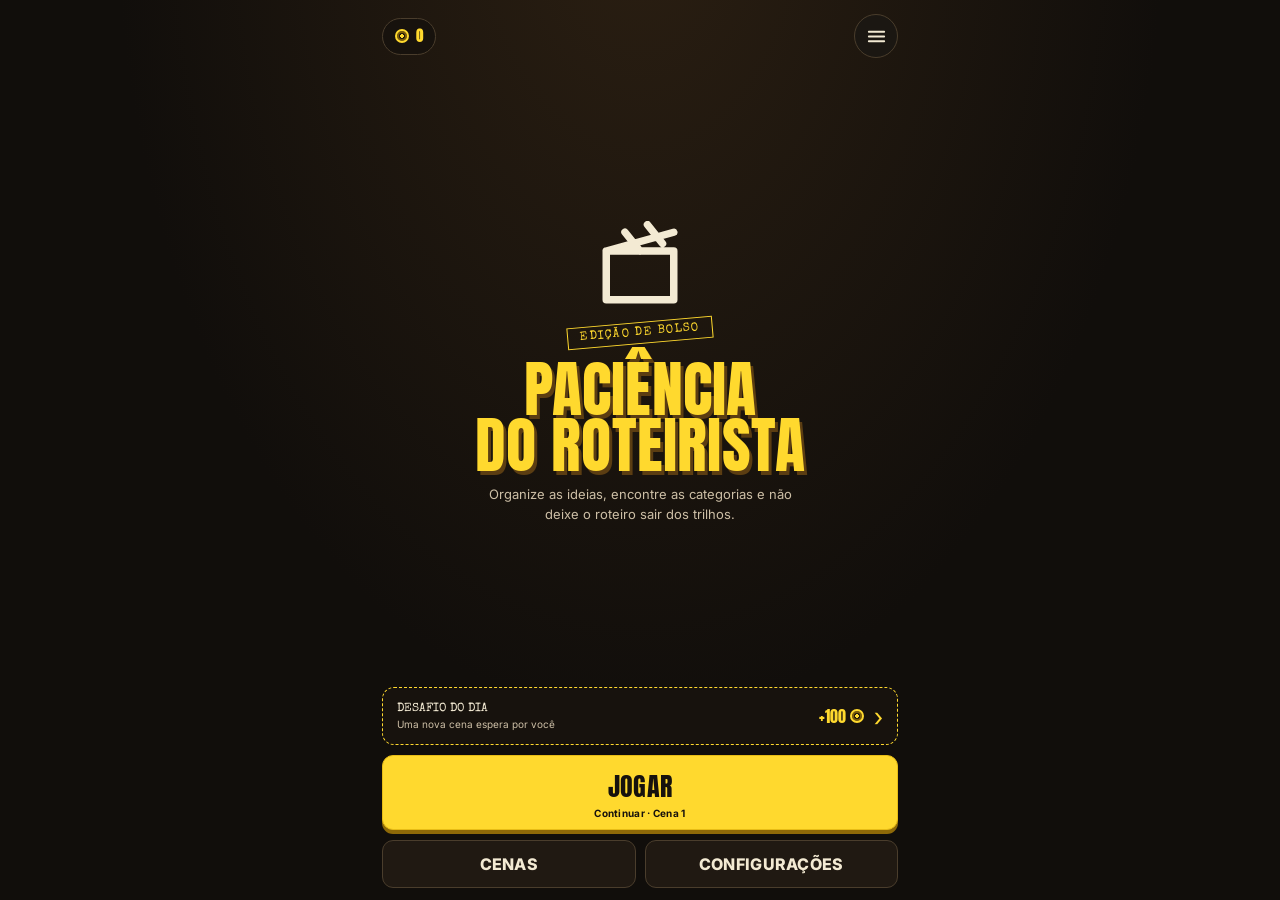
<file: index.html>
<!doctype html>
<html lang="pt-BR">
<head>
<meta charset="utf-8"><meta name="viewport" content="width=device-width,initial-scale=1,viewport-fit=cover,maximum-scale=1,user-scalable=no">
<meta name="theme-color" content="#110E0B"><meta name="description" content="Organize as ideias, encontre as categorias e aprove o roteiro.">
<title>Paciência do Roteirista</title>
<link rel="preconnect" href="https://fonts.googleapis.com"><link rel="preconnect" href="https://fonts.gstatic.com" crossorigin>
<link href="https://fonts.googleapis.com/css2?family=Anton&family=Inter:wght@400;500;600;700;800&family=Special+Elite&display=swap" rel="stylesheet">
<link rel="stylesheet" href="./style.css">
</head>
<body>
<div id="app" class="app">
<header id="homeHeader" class="home-header"><div class="coin-chip"><span class="coin-icon" aria-hidden="true"></span><b id="coinCount">0</b></div><button class="icon-button" id="homeMenu" aria-label="Abrir menu"></button></header>
<main>
<section id="home" class="screen active home-screen">
<div class="home-hero"><div class="clapper" id="heroClapper"></div><span class="edition-stamp">EDIÇÃO DE BOLSO</span><h1>PACIÊNCIA<br>DO ROTEIRISTA</h1><p>Organize as ideias, encontre as categorias e não deixe o roteiro sair dos trilhos.</p></div>
<div class="home-actions"><button class="daily-card" id="dailyChallenge"><span><b>DESAFIO DO DIA</b><small id="dailyText">Uma nova cena espera por você</small></span><strong>+100 <i class="coin-icon"></i></strong><span class="chevron">›</span></button>
<button class="button button-primary play-button" id="playButton"><span>JOGAR</span><small id="continueLabel">Continuar · Cena 1</small></button>
<div class="home-secondary"><button class="button button-secondary" id="scenesButton">CENAS</button><button class="button button-secondary" id="settingsButton">CONFIGURAÇÕES</button></div></div>
</section>
<section id="scenes" class="screen"><div class="section-head"><button class="back-button" data-screen="home" aria-label="Voltar"></button><div><small>SEU PRÓXIMO TAKE</small><h2>CENAS</h2></div><span class="coin-chip compact"><i class="coin-icon"></i><b id="sceneCoins">0</b></span></div><div id="acts" class="acts"></div><div id="sceneList" class="scene-list"></div></section>
<section id="game" class="screen game-screen">
<header class="game-hud"><button class="icon-button menu-trigger" id="pauseButton" aria-label="Pausar jogo"></button><div class="scene-heading"><strong id="sceneTitle">CENA 1</strong><small id="sceneAct">ATO 1 · CLÁSSICOS</small></div><span class="coin-chip compact"><i class="coin-icon"></i><b id="gameCoins">0</b></span></header>
<div class="game-support"><div class="moves-pill"><span>MOVIMENTOS</span><b id="moveCount">40</b></div><p id="guideText">Toque numa carta e depois no destino brilhante.</p><div id="wastePile" class="waste-pile"></div><button class="draw-pile" id="drawButton" aria-label="Comprar carta do monte"><span class="stock-icon"></span><b id="stockCount">0</b></button></div>
<div id="categorySlots" class="category-slots"></div><div id="tableau" class="tableau"></div>
<div class="game-bottom"><button class="tool-button" id="undoButton"><span class="tool-icon undo-icon"></span><b>DESFAZER</b></button><button class="tool-button hint-tool" id="hintButton"><span class="tool-icon hint-icon"></span><b>DICA</b><small id="hintCost">10 fichas</small></button><button class="tool-button" id="restartButton"><span class="tool-icon restart-icon"></span><b>REINICIAR</b></button></div>
</section>
<section id="settings" class="screen"><div class="section-head"><button class="back-button" data-screen="home" aria-label="Voltar"></button><div><small>AJUSTE SUA EXPERIÊNCIA</small><h2>CONFIGURAÇÕES</h2></div></div><div class="settings-panel"><label>EFEITOS SONOROS <input id="soundToggle" type="checkbox" checked></label><label>VIBRAÇÃO <input id="vibrationToggle" type="checkbox" checked></label><label>APARÊNCIA <select id="themeSelect"><option value="dark">Escura</option><option value="light">Clara</option><option value="contrast">Alto contraste</option></select></label><label>MOVIMENTO REDUZIDO <input id="motionToggle" type="checkbox"></label></div><div class="stats-panel"><h3>ESTATÍSTICAS</h3><div><span>Cenas concluídas</span><b id="statScenes">0</b></div><div><span>Melhor sequência</span><b id="statStreak">0 dias</b></div><div><span>Fichas acumuladas</span><b id="statCoins">0</b></div></div><button class="button button-secondary full" id="resetProgress">REINICIAR PROGRESSO</button></section>
</main>
<div class="overlay" id="overlay" aria-hidden="true"><section class="dialog" id="dialog" role="dialog" aria-modal="true"></section></div>
<div id="toast" class="toast" role="status" aria-live="polite"></div>
</div>
<script src="./icons.js"></script><script src="./game.js"></script><script src="./minigame.js"></script>
</body></html>
</file>
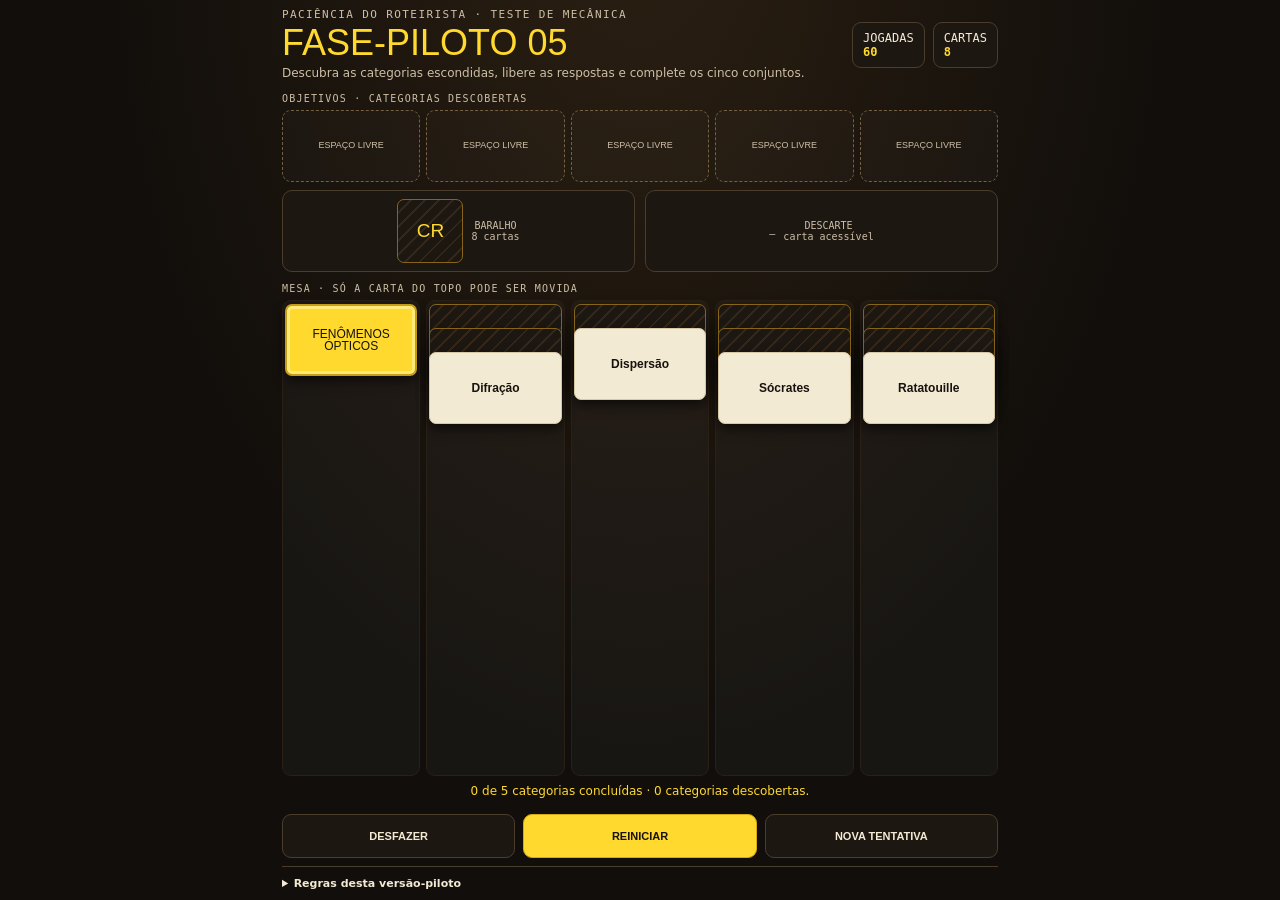
<file: prototype-fase-05.html>
<!doctype html>
<html lang="pt-BR">
<head>
<meta charset="utf-8"><meta name="viewport" content="width=device-width,initial-scale=1,viewport-fit=cover"><meta name="theme-color" content="#110e0b">
<title>Fase-piloto 05 · Paciência do Roteirista</title>
<style>
:root{--bg:#110e0b;--panel:#1d1712;--panel2:#2b2117;--yellow:#ffd92e;--cream:#f3ead3;--muted:#cdbfa6;--line:#4a3d2c;--shadow:0 5px 12px #0009}*{box-sizing:border-box;-webkit-tap-highlight-color:transparent}body{margin:0;min-height:100vh;background:radial-gradient(ellipse at 50% -10%,#2b1f12,var(--bg) 60%);color:var(--cream);font-family:Inter,system-ui,Arial,sans-serif}.app{max-width:760px;margin:auto;padding:calc(8px + env(safe-area-inset-top)) 14px calc(8px + env(safe-area-inset-bottom));height:100dvh;min-height:0;display:flex;flex-direction:column;gap:8px;overflow:hidden}.top{display:flex;align-items:center;justify-content:space-between;gap:10px}.eyebrow{font:11px ui-monospace,monospace;letter-spacing:1.4px;color:var(--muted)}h1{font:clamp(25px,7vw,36px)/1 Anton,Impact,sans-serif;color:var(--yellow);margin:4px 0}.hud{display:flex;gap:8px;align-items:center}.pill{border:1px solid var(--line);background:var(--panel);border-radius:9px;padding:8px 10px;font:12px ui-monospace,monospace}.pill strong{color:var(--yellow)}.intro{font-size:12px;color:var(--muted);line-height:1.45;margin:0}.section-label{font:10px ui-monospace,monospace;letter-spacing:1.2px;color:var(--muted);margin:3px 0 6px}.slots{display:grid;grid-template-columns:repeat(5,minmax(0,1fr));gap:6px}.slot{min-width:0;min-height:62px;border:1px dashed #766044;border-radius:9px;background:#ffffff05;color:var(--muted);padding:5px 3px;display:flex;flex-direction:column;justify-content:center;align-items:center;gap:5px;text-align:center;font-size:9px;line-height:1.1;overflow-wrap:anywhere}.slot .slotname{font:10px/1.05 Anton,Impact,sans-serif;color:#1b150d;background:var(--yellow);padding:5px 3px;border-radius:5px;width:100%;text-transform:uppercase}.slot .count{font:10px ui-monospace,monospace;color:var(--yellow)}.slot.done{border:1px solid #b7a36c;background:#ffd92e18}.tableau{display:grid;grid-template-columns:repeat(5,minmax(0,1fr));gap:6px;flex:1 1 auto;min-height:0;overflow:visible}.column{min-width:0;position:relative;border:1px solid #2a2016;border-radius:9px;background:#ffffff08;padding:3px 2px;min-height:0}.card{width:100%;min-height:64px;border:1px solid #d6c8a7;border-radius:7px;background:var(--cream);color:#17120d;box-shadow:var(--shadow);display:flex;align-items:center;justify-content:center;text-align:center;padding:5px 3px;font-size:clamp(9px,2.6vw,12px);font-weight:800;line-height:1.1;overflow-wrap:anywhere;position:relative;touch-action:none;user-select:none}.card+.card{margin-top:-48px}.card.face-down{background:repeating-linear-gradient(135deg,#1d1712 0 8px,#342719 8px 10px);border:1px solid #86651b;color:var(--yellow);font:20px Anton,Impact,sans-serif}.card.category{background:var(--yellow);border:2px solid #c69d18;box-shadow:inset 0 0 0 3px #ffe978,var(--shadow);font:12px/1.05 Anton,Impact,sans-serif;text-transform:uppercase}.card.selected{outline:3px solid var(--yellow);transform:translateY(-4px);z-index:20}.card.dragging{opacity:.65;transform:scale(1.04)}.column.drop-ready,.slot.drop-ready{border-color:var(--yellow);box-shadow:0 0 13px #ffd92e55}.card:disabled{cursor:default}.stockrow{display:grid;grid-template-columns:1fr 1fr;gap:10px;align-items:stretch;flex:0 0 auto}.stock,.waste{min-height:66px;border:1px solid var(--line);border-radius:10px;background:var(--panel);padding:8px;display:flex;align-items:center;justify-content:center;gap:8px}.stock button,.waste button{width:66px;min-height:64px;border:1px solid #86651b;border-radius:7px;background:repeating-linear-gradient(135deg,#1d1712 0 8px,#342719 8px 10px);color:var(--yellow);font:19px Anton,Impact,sans-serif}.waste button{background:var(--cream);color:#17120d;border-color:#d6c8a7;font:700 10px/1.1 Inter,Arial,sans-serif;padding:4px}.stock small,.waste small{font:10px ui-monospace,monospace;color:var(--muted);text-align:center}.actions{display:grid;grid-template-columns:repeat(3,1fr);gap:8px}.actions button,.modal button{min-height:44px;border:1px solid var(--line);border-radius:9px;background:var(--panel);color:var(--cream);font-weight:800;font-size:11px}.actions button.primary,.modal button.primary{background:var(--yellow);border-color:#d7aa12;color:#17120d}.status{min-height:22px;font-size:12px;color:var(--yellow);text-align:center}.rules{border-top:1px solid var(--line);padding-top:9px;color:var(--muted);font-size:11px;line-height:1.45}.rules summary{color:var(--cream);cursor:pointer;font-weight:700}.rules p{margin:7px 0}.modalback{position:fixed;inset:0;background:#080604df;display:none;place-items:center;padding:18px;z-index:50}.modalback.show{display:grid}.modal{max-width:380px;width:100%;background:linear-gradient(160deg,#2b1f12,#17120d 70%);border:1px solid var(--yellow);border-radius:16px;padding:20px;text-align:center}.modal h2{font:34px Anton,Impact,sans-serif;color:var(--yellow);margin:5px}.modal p{font-size:13px;color:var(--muted);line-height:1.5}.modal button{width:100%;margin-top:8px}.toast{position:fixed;left:50%;bottom:calc(14px + env(safe-area-inset-bottom));transform:translateX(-50%);background:var(--yellow);color:#17120d;border-radius:20px;padding:9px 14px;font-size:11px;font-weight:800;z-index:60;display:none;max-width:90vw;text-align:center}.toast.show{display:block}@media(min-width:600px){.app{padding-left:22px;padding-right:22px}.card{min-height:72px}.card+.card{margin-top:-48px}.slot{min-height:72px}.slot .slotname{font-size:12px}}@media(max-height:760px){.app{gap:6px}.top h1{font-size:27px}.intro{font-size:11px}.section-label{margin:1px 0 4px}.slot{min-height:54px}.slot .slotname{padding:4px 2px}.card{min-height:56px}.card+.card{margin-top:-40px}.stock,.waste{min-height:58px;padding:5px}.stock button,.waste button{min-height:48px;width:58px}.actions button{min-height:40px}.rules{padding-top:5px}}@media(max-width:370px){.app{padding-left:9px;padding-right:9px}.tableau,.slots{gap:4px}.card{min-height:68px;padding:4px 2px;font-size:8px}.card+.card{margin-top:-44px}.column{padding:2px 1px}.slot{font-size:8px}.slot .slotname{font-size:9px}}
</style></head>
<body><main class="app">
<header class="top"><div><div class="eyebrow">PACIÊNCIA DO ROTEIRISTA · TESTE DE MECÂNICA</div><h1>FASE-PILOTO 05</h1><p class="intro">Descubra as categorias escondidas, libere as respostas e complete os cinco conjuntos.</p></div><div class="hud"><div class="pill">JOGADAS<br><strong id="moves">60</strong></div><div class="pill">CARTAS<br><strong id="remaining">8</strong></div></div></header>
<section><div class="section-label">OBJETIVOS · CATEGORIAS DESCOBERTAS</div><div class="slots" id="slots"></div></section>
<section class="stockrow"><div class="stock"><button id="draw" aria-label="Comprar carta">CR</button><small>BARALHO<br><span id="stockCount">8</span> cartas</small></div><div class="waste"><div id="wasteCard"></div><small>DESCARTE<br>carta acessível</small></div></section>
<section style="display:flex;flex-direction:column;flex:1 1 auto;min-height:0"><div class="section-label">MESA · SÓ A CARTA DO TOPO PODE SER MOVIDA</div><div class="tableau" id="tableau"></div></section>
<div class="status" id="status" aria-live="polite">Comece movendo a categoria que já está revelada.</div>
<div class="actions"><button id="undo">DESFAZER</button><button class="primary" id="restart">REINICIAR</button><button id="newDeal">NOVA TENTATIVA</button></div>
<details class="rules"><summary>Regras desta versão-piloto</summary><p>• Categorias podem estar escondidas sob respostas. Ao retirar todas as cartas que as cobrem, elas são reveladas.</p><p>• Mova uma categoria revelada para um espaço de objetivo vazio. Depois, respostas da mesma categoria podem ser colocadas ali.</p><p>• Respostas também podem ser organizadas em coluna vazia ou sobre outra resposta da mesma categoria. Só a carta do topo pode ser movida.</p><p>• O baralho revela uma carta por vez. O descarte só permite usar a carta do topo. Quando acabar, recicle o descarte.</p><p>• Cada categoria exige exatamente suas três respostas corretas. O protótipo usa uma distribuição fixa de mesa e embaralha o baralho; reiniciar restaura a distribuição atual.</p></details>
</main>
<div class="modalback" id="modalback"><section class="modal"><h2 id="modalTitle">ROTEIRO APROVADO</h2><p id="modalText"></p><button class="primary" id="modalRestart">JOGAR DE NOVO</button><button id="modalClose">CONTINUAR NA MESA</button></section></div><div class="toast" id="toast"></div>
<script>
(()=>{'use strict';
const categories=[
{name:'Fenômenos ópticos',words:['Refração','Difração','Dispersão']},
{name:'Grandes camisas 10',words:['Pelé','Zico','Maradona']},
{name:'Ídolos do Corinthians',words:['Sócrates','Rivellino','Marcelinho Carioca']},
{name:'Filmes de animação da Pixar',words:['Ratatouille','WALL-E','Viva']},
{name:'Filmes de Martin Scorsese',words:['Taxi Driver','Os Bons Companheiros','Os Infiltrados']}
];
const $=s=>document.querySelector(s);let state,history=[],selected=null,toastTimer,suppressClickUntil=0;
const norm=s=>String(s).normalize('NFD').replace(/[\u0300-\u036f]/g,'').toLocaleLowerCase('pt-BR');
const makeCard=(id,type,cat,text,face=true)=>({id,type,cat,text,face});
function shuffled(a){const x=[...a];for(let i=x.length-1;i>0;i--){const j=Math.floor(Math.random()*(i+1));[x[i],x[j]]=[x[j],x[i]]}return x}
function initial(){const A=0,B=1,C=2,D=3,E=4;const word=(cat,n,face=true)=>makeCard('w'+cat+'-'+n,'word',cat,categories[cat].words[n],face);const cat=(i,face)=>makeCard('c'+i,'category',i,categories[i].name,face);
// Pilha: base primeiro, topo por último. B e C podem ser descobertas em paralelo; D depende de B+C; E depende de C+D.
const cols=[
[cat(A,true)],
[cat(B,false),word(A,0,false),word(A,1,true)],
[cat(C,false),word(A,2,true)],
[cat(D,false),word(B,0,false),word(C,0,true)],
[cat(E,false),word(C,1,false),word(D,0,true)]
];
const stock=shuffled([word(B,1),word(B,2),word(C,2),word(D,1),word(D,2),word(E,0),word(E,1),word(E,2)]).map(c=>({...c,face:false}));
return {cols,slots:Array(5).fill(null),stock,waste:[],moves:60,done:[],won:false};}
function snapshot(){history.push(JSON.parse(JSON.stringify(state)));if(history.length>100)history.shift()}
function top(col){return col[col.length-1]}
function valid(card,dest){if(!card)return false;if(dest.kind==='slot'){const slot=state.slots[dest.i];if(card.type==='category')return !slot&&!state.done.includes(card.cat);return card.type==='word'&&slot&&slot.cat===card.cat&&!slot.done&&(slot.stack||[]).length<3}
if(dest.kind==='column'){if(selected?.from==='column'&&selected.col===dest.i)return false;const col=state.cols[dest.i];if(!col.length)return card.type==='word';const target=top(col);return card.type==='word'&&target.type==='word'&&target.cat===card.cat;}
return false;}
function sourceRemove(){if(selected.from==='waste')return state.waste.pop();const col=state.cols[selected.col];const c=col.pop();if(col.length&&!top(col).face)top(col).face=true;return c;}
function toast(t){$('#toast').textContent=t;$('#toast').classList.add('show');clearTimeout(toastTimer);toastTimer=setTimeout(()=>$('#toast').classList.remove('show'),1900)}
function commitMove(dest){if(!selected)return;const card=selected.card;if(!valid(card,dest)){toast('Esse movimento não é permitido.');selected=null;render();return}snapshot();const moved=sourceRemove();if(dest.kind==='slot'){let slot=state.slots[dest.i];if(moved.type==='category')state.slots[dest.i]={cat:moved.cat,name:moved.text,stack:[],done:false};else slot.stack.push(moved)}else state.cols[dest.i].push({...moved,face:true});selected=null;state.moves--;checkComplete();checkLoss();render();}
function checkComplete(){state.slots.forEach((slot,i)=>{if(!slot||slot.done)return;const expected=categories[slot.cat].words.map(norm),received=slot.stack.map(c=>norm(c.text));if(received.length===3&&new Set(received).size===3&&expected.every(w=>received.includes(w))){slot.done=true;state.done.push(slot.cat);toast('CATEGORIA COMPLETA! '+slot.name)}});if(state.done.length===5){state.won=true;$('#modalTitle').textContent='ROTEIRO APROVADO';$('#modalText').textContent='Você descobriu as cinco categorias e reuniu as 15 respostas corretas.';$('#modalback').classList.add('show')}}
function checkLoss(){if(state.moves<=0&&!state.won){$('#modalTitle').textContent='SEM JOGADAS';$('#modalText').textContent='Você esgotou as jogadas antes de concluir as cinco categorias. Reinicie para tentar outra vez.';$('#modalback').classList.add('show')}}
function selectCard(card,from,col){if(!card.face||state.moves<=0)return;if(selected&&selected.card.id===card.id){selected=null;render();return}selected={card,from,col};render()}
function cardNode(card,from,col){const b=document.createElement('button');b.type='button';b.className='card '+(!card.face?'face-down':card.type==='category'?'category':'word')+(selected?.card.id===card.id?' selected':'');b.disabled=!card.face||state.moves<=0;b.textContent=card.face?card.text:'CR';b.setAttribute('aria-label',card.face?card.text:'Carta escondida');b.addEventListener('click',()=>{if(Date.now()<suppressClickUntil)return;if(selected&&selected.card.id!==card.id&&from==='column'){commitMove({kind:'column',i:col});return}selectCard(card,from,col)});b.addEventListener('pointerdown',e=>{if(!card.face)return;b.setPointerCapture?.(e.pointerId);b.dataset.x=e.clientX;b.dataset.y=e.clientY;b.dataset.drag='0'});b.addEventListener('pointermove',e=>{if(!b.hasPointerCapture?.(e.pointerId))return;if(Math.abs(e.clientX-Number(b.dataset.x))+Math.abs(e.clientY-Number(b.dataset.y))>10){b.dataset.drag='1';b.classList.add('dragging');document.querySelectorAll('[data-drop]').forEach(x=>x.classList.add('drop-ready'))}});b.addEventListener('pointerup',e=>{const dragged=b.dataset.drag==='1';b.classList.remove('dragging');document.querySelectorAll('.drop-ready').forEach(x=>x.classList.remove('drop-ready'));if(!dragged)return;suppressClickUntil=Date.now()+350;const target=document.elementFromPoint(e.clientX,e.clientY)?.closest('[data-drop]');if(!target)return;selected={card,from,col};const [kind,i]=target.dataset.drop.split(':');commitMove({kind,i:Number(i)})});b.addEventListener('pointercancel',()=>{b.classList.remove('dragging');document.querySelectorAll('.drop-ready').forEach(x=>x.classList.remove('drop-ready'))});return b;}
function render(){ $('#moves').textContent=state.moves;$('#status').textContent=selected?'Carta selecionada: '+selected.card.text+'. Escolha um destino permitido.':state.done.length+' de 5 categorias concluídas · '+state.slots.filter(Boolean).length+' categorias descobertas.';$('#remaining').textContent=state.stock.length;$('#stockCount').textContent=state.stock.length;
const slots=$('#slots');slots.innerHTML='';state.slots.forEach((slot,i)=>{const b=document.createElement('button');b.type='button';b.className='slot'+(slot?.done?' done':'');b.dataset.drop='slot:'+i;b.disabled=state.moves<=0;if(!slot)b.innerHTML='<span>ESPAÇO LIVRE</span>';else{const count=slot.stack.length;b.innerHTML='<span class="slotname"></span><span class="count"></span>';b.querySelector('.slotname').textContent=slot.name;b.querySelector('.count').textContent=slot.done?'✓ COMPLETA':count+'/3'}b.addEventListener('click',()=>{if(selected)commitMove({kind:'slot',i})});slots.append(b)});
const table=$('#tableau');table.innerHTML='';state.cols.forEach((col,i)=>{const d=document.createElement('div');d.className='column';d.dataset.drop='column:'+i;d.setAttribute('aria-label','Coluna '+(i+1));col.forEach(c=>d.append(cardNode(c,'column',i)));d.addEventListener('click',e=>{if(state.moves>0&&e.target===d&&selected)commitMove({kind:'column',i})});table.append(d)});
const waste=$('#wasteCard');waste.innerHTML='';const wc=state.waste.at(-1);if(wc){const b=cardNode(wc,'waste',0);b.classList.add('waste-top');waste.append(b)}else{const s=document.createElement('small');s.textContent='—';waste.append(s)}
$('#draw').disabled=(!state.stock.length&&!state.waste.length)||state.moves<=0;$('#undo').disabled=!history.length;}
function draw(){if(state.moves<=0){toast('Sem jogadas. Reinicie a fase.');return}selected=null;if(state.stock.length){snapshot();const c=state.stock.pop();c.face=true;state.waste.push(c);state.moves--;checkLoss();render();return}if(state.waste.length){snapshot();state.stock=state.waste.reverse().map(c=>({...c,face:false}));state.waste=[];state.moves--;checkLoss();toast('Descarte reciclado.');render();return}toast('Baralho e descarte vazios.');}
function restart(){state=initial();history=[];selected=null;$('#modalback').classList.remove('show');render();toast('Mesa reiniciada.');}
$('#draw').addEventListener('click',draw);$('#undo').addEventListener('click',()=>{if(!history.length)return;state=history.pop();selected=null;$('#modalback').classList.remove('show');render()});$('#restart').addEventListener('click',restart);$('#newDeal').addEventListener('click',()=>{restart();toast('Nova tentativa: bloqueios preservados e baralho reembaralhado.')});$('#modalRestart').addEventListener('click',restart);$('#modalClose').addEventListener('click',()=>$('#modalback').classList.remove('show'));
state=initial();render();
})();
</script></body></html>
</file>
<file: style.css>
:root{--bg:#110E0B;--glow:#2b1f12;--panel:#1d1712;--panel2:#241c14;--yellow:#FFD92E;--cream:#F3EAD3;--line:#4a3d2c;--muted:#CDBFA6;--ink:#17120d;--danger:#a94c3c;--safe:env(safe-area-inset-bottom,0px);--shadow:0 7px 18px #0008,0 3px 0 #0009}*{box-sizing:border-box;-webkit-tap-highlight-color:transparent}html,body{margin:0;min-height:100%;background:var(--bg);color:var(--cream);font-family:Inter,Arial,sans-serif;overscroll-behavior:none}body{background:radial-gradient(ellipse at 50% -12%,var(--glow),var(--bg) 58%);min-height:100dvh}button,input,select{font:inherit}button{color:inherit;cursor:pointer;touch-action:manipulation}button:focus-visible,select:focus-visible,input:focus-visible{outline:3px solid var(--yellow);outline-offset:3px}.app{width:min(100%,560px);min-height:100dvh;margin:auto;padding:calc(12px + env(safe-area-inset-top)) 16px calc(12px + var(--safe));display:flex;flex-direction:column}.home-header{height:48px;display:flex;align-items:center;justify-content:space-between}.coin-chip{display:inline-flex;align-items:center;gap:7px;border:1px solid var(--line);border-radius:30px;padding:7px 12px;color:var(--yellow);font:14px Anton;letter-spacing:.3px;background:#17120d}.coin-chip.compact{padding:6px 10px;font-size:14px}.coin-icon{width:14px;height:14px;border:2px solid var(--yellow);border-radius:50%;display:inline-block;position:relative;background:radial-gradient(circle,var(--yellow) 0 25%,transparent 30%);box-shadow:inset 0 0 0 2px #7b5b08}.icon-button,.back-button{width:44px;height:44px;border:1px solid var(--line);border-radius:50%;background:#1b1712;display:grid;place-items:center}.icon-button svg,.back-button svg{width:23px;height:23px}.screen{display:none;flex:1;min-height:0}.screen.active{display:flex;flex-direction:column}.home-screen{justify-content:space-between;min-height:calc(100dvh - 78px - var(--safe));padding:18px 0 4px}.home-hero{display:flex;flex-direction:column;align-items:center;text-align:center;margin:auto 0 20px}.clapper svg{width:104px;height:90px}.edition-stamp{font:12px 'Special Elite',serif;color:var(--yellow);border:1px solid var(--yellow);padding:4px 12px;transform:rotate(-5deg);letter-spacing:1.3px;margin:7px 0 12px}.home-hero h1{font:clamp(42px,12vw,62px)/.91 Anton,sans-serif;color:var(--yellow);text-shadow:3px 4px 0 #5b3d12;margin:5px 0 12px;letter-spacing:.2px}.home-hero p{max-width:310px;color:var(--muted);font-size:13px;line-height:1.5;margin:0}.home-actions{width:100%;margin-top:auto}.daily-card{width:100%;min-height:58px;background:#17120d;border:1px dashed var(--yellow);border-radius:12px;padding:10px 14px;display:flex;align-items:center;text-align:left;gap:10px;margin-bottom:10px}.daily-card span:first-child{display:flex;flex-direction:column;gap:3px;flex:1}.daily-card b{font:12px 'Special Elite';color:var(--cream)}.daily-card small{font-size:10px;color:var(--muted)}.daily-card strong{font:16px Anton;color:var(--yellow);white-space:nowrap}.daily-card .chevron{font-size:26px;color:var(--yellow)}.button{border:1px solid var(--line);border-radius:11px;min-height:48px;padding:10px 15px;font-weight:800;letter-spacing:.3px}.button-primary{background:var(--yellow);color:var(--ink);border-color:#e7bc16;box-shadow:0 4px 0 #8e6908}.play-button{width:100%;min-height:66px;display:flex;flex-direction:column;justify-content:center;align-items:center;gap:1px}.play-button span{font:26px Anton}.play-button small{font:10px Inter;font-weight:700}.button-secondary{background:#201912;color:var(--cream)}.home-secondary{display:grid;grid-template-columns:1fr 1fr;gap:9px;margin-top:10px}.section-head{display:flex;align-items:center;gap:12px;padding:12px 0 18px}.section-head>div{flex:1}.section-head small,.scene-heading small{font:10px 'Special Elite';letter-spacing:1px;color:var(--muted)}.section-head h2{font:30px Anton;color:var(--yellow);margin:1px 0}.acts{display:flex;gap:8px;overflow:auto;padding:0 0 12px}.act-chip{border:1px solid var(--line);background:var(--panel);border-radius:20px;padding:9px 14px;white-space:nowrap;font-size:11px}.act-chip.active{background:var(--yellow);color:var(--ink);border-color:var(--yellow);font-weight:800}.scene-list{display:grid;grid-template-columns:repeat(5,minmax(0,1fr));gap:9px;align-content:start;padding-bottom:30px}.scene-node{aspect-ratio:1;border:1px solid var(--line);border-radius:12px;background:var(--panel);display:flex;flex-direction:column;align-items:center;justify-content:center;gap:3px}.scene-node b{font:22px Anton}.scene-node small{font-size:9px;color:var(--yellow)}.scene-node.locked{opacity:.42}.scene-node.current{border:2px solid var(--yellow);box-shadow:0 0 16px #ffd92e44}.game-screen{height:calc(100dvh - 24px - var(--safe));min-height:540px;overflow:hidden}.game-hud{height:54px;display:flex;align-items:center;gap:10px;flex-shrink:0}.menu-trigger{border-radius:12px;width:42px;height:42px}.scene-heading{flex:1;display:flex;flex-direction:column;align-items:center;gap:1px}.scene-heading strong{font:25px Anton;color:var(--yellow);letter-spacing:.5px}.game-support{display:grid;grid-template-columns:94px 1fr 58px 58px;align-items:center;gap:9px;min-height:78px;flex-shrink:0}.moves-pill{border:1px solid var(--yellow);border-radius:9px;padding:7px 8px;display:flex;flex-direction:column;align-items:center}.moves-pill span{font:9px 'Special Elite';letter-spacing:1px;color:var(--muted)}.moves-pill b{font:32px/.95 Anton;color:var(--yellow)}.game-support p{font-size:10px;line-height:1.4;color:var(--muted);margin:0}.draw-pile{height:65px;width:58px;border:1px solid #9a7417;border-radius:9px;background:repeating-linear-gradient(135deg,#24190f 0 7px,#382716 7px 9px);box-shadow:var(--shadow);display:flex;flex-direction:column;align-items:center;justify-content:center;gap:3px;color:var(--yellow)}.draw-pile b{font:12px Anton}.stock-icon{width:25px;height:30px;border:1.5px solid var(--yellow);border-radius:4px;position:relative}.stock-icon:after{content:'CR';position:absolute;inset:0;display:grid;place-items:center;font:12px Anton}.category-slots{display:grid;grid-template-columns:repeat(5,minmax(0,1fr));gap:6px;min-height:82px;flex-shrink:0;margin:2px 0 9px}.category-slot{border:1px dashed #766044;border-radius:9px;min-width:0;background:#ffffff05;position:relative;display:flex;flex-direction:column;align-items:center;justify-content:center;padding:5px 2px;gap:4px}.category-slot .free{font:9px 'Special Elite';color:#887a63;text-transform:uppercase}.category-slot.valid{border:2px solid var(--yellow);box-shadow:0 0 17px #ffd92e77}.slot-label{width:100%;display:flex;align-items:center;justify-content:center;gap:3px;color:var(--ink);background:var(--yellow);border-radius:5px;padding:5px 2px;font:11px Anton;line-height:1.05;text-transform:uppercase;text-align:center;overflow-wrap:anywhere;min-height:35px}.slot-label svg{width:15px;height:15px;flex-shrink:0}.slot-progress{font:9px 'Special Elite';color:var(--yellow)}.tableau{display:grid;grid-template-columns:repeat(5,minmax(0,1fr));gap:6px;flex:1;min-height:0;align-items:stretch;padding-bottom:8px}.column{min-width:0;min-height:0;position:relative;border:1px solid #2a2016;border-radius:9px;background:rgba(255,255,255,.035);padding:3px 2px;overflow:visible}.game-card{position:relative;width:100%;height:clamp(94px,29vw,116px);max-height:116px;border-radius:8px;border:1px solid #d6c8a7;background:var(--cream);color:var(--ink);box-shadow:var(--shadow);display:flex;align-items:center;justify-content:center;text-align:center;padding:5px 3px;user-select:none;touch-action:none;overflow:hidden}.game-card.word{font:700 clamp(9px,2.7vw,12px)/1.12 Inter,sans-serif}.game-card.word:before{content:'';position:absolute;inset:4px;border:1px solid #c9b995;border-radius:5px;pointer-events:none}.game-card.word:after{content:'';position:absolute;top:7px;left:7px;width:5px;height:5px;border-radius:50%;background:#b99b55}.game-card.category{background:var(--yellow);border:2px solid #c69d18;box-shadow:inset 0 0 0 3px #ffe978,var(--shadow);display:flex;flex-direction:column;gap:5px;font:14px/1 Anton;text-transform:uppercase}.game-card.category svg{width:26px;height:26px;stroke:var(--ink);stroke-width:1.8}.game-card.back{background:repeating-linear-gradient(135deg,#1d1712 0 8px,#342719 8px 10px);border:1.5px solid #86651b;color:var(--yellow)}.game-card.back:after{content:'CR';font:19px Anton;border:1px solid #9c771b;padding:4px 7px;background:#17120d}.column .game-card+.game-card{margin-top:-91px}.column .game-card:nth-child(n+2){z-index:2}.game-card.selected{transform:translateY(-8px);outline:2px solid var(--yellow);box-shadow:0 0 19px #ffd92eaa,var(--shadow);z-index:8}.game-card.invalid{animation:shake .25s}.game-card.hint{outline:3px solid var(--yellow);box-shadow:0 0 20px #ffd92e}.game-card.dragging{opacity:.6;transform:scale(1.03)}.game-bottom{height:70px;display:grid;grid-template-columns:repeat(3,1fr);gap:8px;flex-shrink:0;padding:7px 0 calc(3px + var(--safe));background:linear-gradient(transparent,var(--bg) 18%)}.tool-button{border:1px solid var(--line);border-radius:10px;background:#1d1712;min-height:48px;display:flex;flex-direction:column;align-items:center;justify-content:center;gap:2px;position:relative}.tool-button b{font:10px 'Special Elite';letter-spacing:.5px}.tool-button small{font-size:8px;color:var(--yellow)}.tool-icon{width:19px;height:19px;display:block;background-size:contain;background-position:center;background-repeat:no-repeat}.overlay{position:fixed;inset:0;background:#080604dd;z-index:20;display:none;place-items:center;padding:20px}.overlay.show{display:grid}.dialog{width:min(100%,380px);max-height:88dvh;overflow:auto;background:linear-gradient(160deg,#2b1f12,#17120d 70%);border:1px solid var(--yellow);border-radius:17px;padding:23px 19px;text-align:center;box-shadow:var(--shadow)}.dialog h2{font:38px/.98 Anton;color:var(--yellow);margin:8px 0}.dialog p{font-size:13px;line-height:1.5;color:var(--muted)}.dialog .button{width:100%;margin-top:9px}.dialog .button-secondary{margin-top:8px}.dialog-icon{width:64px;height:64px;margin:0 auto 8px;border:1px solid var(--yellow);border-radius:50%;display:grid;place-items:center;color:var(--yellow);font:36px Anton}.dialog-icon svg{width:35px;height:35px}.dialog .reward{font:54px Anton;color:var(--yellow);margin:15px}.dialog .tier-list{display:grid;gap:6px;text-align:left;margin:14px 0}.tier{padding:9px;border:1px solid var(--line);border-radius:8px;font-size:11px;display:flex;justify-content:space-between}.tier.active{border-color:var(--yellow);background:#ffd92e18;color:var(--yellow)}.settings-panel,.stats-panel{background:var(--panel);border:1px solid var(--line);border-radius:12px;padding:14px;margin-bottom:12px}.settings-panel label,.stats-panel div{min-height:48px;display:flex;align-items:center;justify-content:space-between;border-bottom:1px solid #ffffff12;font-size:12px}.settings-panel label:last-child,.stats-panel div:last-child{border:0}.settings-panel select{background:#17120d;border:1px solid var(--line);border-radius:7px;padding:8px;color:var(--cream)}.stats-panel h3{font:17px Anton;color:var(--yellow);margin:0 0 6px}.stats-panel b{color:var(--yellow)}.full{width:100%}.toast{position:fixed;left:50%;bottom:calc(86px + var(--safe));transform:translate(-50%,20px);opacity:0;pointer-events:none;background:var(--yellow);color:var(--ink);font-weight:800;font-size:12px;border-radius:30px;padding:10px 16px;z-index:30;transition:.2s;white-space:nowrap}.toast.show{opacity:1;transform:translate(-50%,0)}.daily-card.done{opacity:.65}.tutorial-hand{position:absolute;font-size:26px;z-index:30;animation:hand 1s infinite alternate}.mini-top{display:flex;justify-content:space-between;font:12px 'Special Elite';color:var(--yellow)}.mini-timer{height:7px;border-radius:8px;background:#493c2c;margin:12px 0;overflow:hidden}.mini-timer span{height:100%;display:block;background:var(--yellow);width:100%;transition:width .2s}.mini-category{background:var(--yellow);color:var(--ink);border-radius:9px;padding:12px 8px;display:flex;align-items:center;justify-content:center;gap:8px;font:18px Anton;text-transform:uppercase}.mini-category svg{width:25px;height:25px}.mini-card{position:relative;background:var(--cream);color:var(--ink);border-radius:13px;border:2px solid #cabb9b;min-height:180px;margin:28px auto;max-width:230px;display:grid;place-items:center;padding:20px;font:24px Inter;font-weight:800;box-shadow:8px 8px 0 #a99a78,15px 15px 0 #5b4a31}.mini-answers{display:grid;grid-template-columns:1fr 1fr;gap:10px}.mini-answers button{min-height:54px;font:21px Anton}.feedback{font:17px Anton;color:var(--yellow);min-height:24px;margin:10px}.stars{font-size:30px;color:var(--yellow);letter-spacing:5px}.high-contrast{--yellow:#fff36a;--cream:#fff9e8;--muted:#f0dfbf;--line:#a48b65}.light-theme{--bg:#e9dfc9;--glow:#fff8e9;--panel:#f7efdF;--panel2:#fff8e9;--cream:#241b12;--muted:#514332;--line:#8e795d;--ink:#17120d}.light-theme .game-card.word,.light-theme .mini-card{color:#17120d}.light-theme .coin-chip,.light-theme .tool-button,.light-theme .category-slot,.light-theme .column{background:#f5eddd}.light-theme .game-card.back{background:repeating-linear-gradient(135deg,#211910 0 8px,#47331b 8px 10px)}@keyframes shake{25%{transform:translateX(-4px)}75%{transform:translateX(4px)}}@keyframes hand{to{transform:translate(8px,5px)}}@media(max-height:700px){.home-hero{margin:0 0 12px}.clapper svg{width:78px;height:66px}.home-hero h1{font-size:43px}.home-hero p{font-size:11px}.game-card{height:clamp(82px,24vw,100px)}.column .game-card+.game-card{margin-top:-75px}.category-slots{min-height:72px}.game-support{min-height:68px}}@media(min-width:520px){.app{padding-left:22px;padding-right:22px}.game-card{height:116px}.column .game-card+.game-card{margin-top:-91px}}@media(prefers-reduced-motion:reduce){*,*:before,*:after{animation-duration:.01ms!important;transition-duration:.01ms!important;scroll-behavior:auto!important}}.waste-pile{height:65px;display:flex;align-items:center;justify-content:center;min-width:0}.waste-card{width:48px;height:62px;border-radius:7px;background:var(--cream);color:var(--ink);border:1px solid #c9b995;box-shadow:var(--shadow);font:700 8px/1.1 Inter;padding:3px;overflow:hidden;text-align:center}.waste-card.category{background:var(--yellow);font:10px Anton;text-transform:uppercase}.reduced-motion *, .reduced-motion *:before, .reduced-motion *:after{animation:none!important;transition:none!important;scroll-behavior:auto!important}.lock-symbol svg{width:20px;height:20px;stroke:var(--yellow);fill:none}.scene-node.locked small{font-size:7px}
.category-slot.drop-ready,.column.drop-ready{border-color:var(--yellow);box-shadow:0 0 14px #ffd92e55}

/* Arraste com acompanhamento visual do ponteiro */
.drag-ghost{position:fixed!important;margin:0!important;z-index:1000!important;pointer-events:none!important;opacity:.96;will-change:transform;box-shadow:0 18px 35px #000b,0 0 0 2px var(--yellow);}
.game-card.dragging{opacity:.18!important;transform:none!important;}
body.dragging-card{cursor:grabbing;user-select:none;}
body.dragging-card *{cursor:grabbing!important;}

#wastePile .game-card{width:48px;height:62px;max-height:62px;min-height:0;padding:3px;border-radius:7px;}
#wastePile .game-card.word{font-size:8px;line-height:1.1;}
#wastePile .game-card.category{font-size:9px;gap:2px;}
#wastePile .game-card.category svg{width:15px;height:15px;}


/* Layout responsivo: a mesa ocupa o espaço real disponível no aparelho */
html,body{height:100%;overflow:hidden}
.app{height:100dvh;min-height:0;overflow:hidden;padding-bottom:calc(8px + var(--safe))}
main{display:flex;flex:1;flex-direction:column;min-height:0;width:100%}
.screen{width:100%;min-height:0}
.home-screen{min-height:0;overflow-y:auto}
#scenes{overflow:hidden}
.scene-list{min-height:0;overflow-y:auto}
.game-screen{height:auto;min-height:0;flex:1;--card-height:clamp(72px,13dvh,116px)}
.game-support{min-height:clamp(58px,9dvh,78px)}
.category-slots{min-height:clamp(62px,10dvh,82px);margin-top:1px;margin-bottom:6px}
.game-card{height:var(--card-height);max-height:var(--card-height);min-height:0}
.column .game-card+.game-card{margin-top:calc(-1 * (var(--card-height) - 25px))}
.game-bottom{height:clamp(56px,8dvh,70px);min-height:56px;padding-bottom:3px}
@media (orientation:landscape) and (max-height:600px){
 .app{width:100%;max-width:900px;padding:calc(5px + env(safe-area-inset-top)) calc(14px + env(safe-area-inset-right)) calc(5px + var(--safe)) calc(14px + env(safe-area-inset-left))}
 .game-screen{--card-height:clamp(54px,14dvh,76px)}
 .game-hud{height:42px;min-height:42px}
 .game-hud .menu-trigger{width:38px;height:38px}
 .scene-heading strong{font-size:21px}
 .game-support{grid-template-columns:82px 1fr 48px 48px;gap:7px;min-height:52px}
 .moves-pill{padding:4px 6px}
 .moves-pill b{font-size:25px}
 .game-support p{font-size:9px;line-height:1.25}
 .waste-pile{height:50px}
 .draw-pile{width:46px;height:48px}
 .category-slots{min-height:58px;margin:1px 0 5px;gap:5px}
 .slot-label{font-size:9px;min-height:28px;padding:3px 1px}
 .slot-label svg{width:12px;height:12px}
 .slot-progress{font-size:8px}
 .column .game-card+.game-card{margin-top:calc(-1 * (var(--card-height) - 15px))}
 .game-card.word{font-size:clamp(8px,1.35vw,10px)}
 .game-card.category{font-size:11px;gap:3px}
 .game-card.category svg{width:20px;height:20px}
 .game-bottom{height:52px;min-height:52px;padding:3px 0 0;gap:7px}
 .tool-button{min-height:44px}
 .tool-icon{width:16px;height:16px}
 .tool-button b{font-size:9px}
 .tool-button small{font-size:7px}
}
@media (max-height:700px) and (orientation:portrait){
 .game-screen{--card-height:clamp(76px,14dvh,98px)}
 .game-support{min-height:62px}
 .category-slots{min-height:66px}
 .game-bottom{height:58px;min-height:58px}
}
</file>
